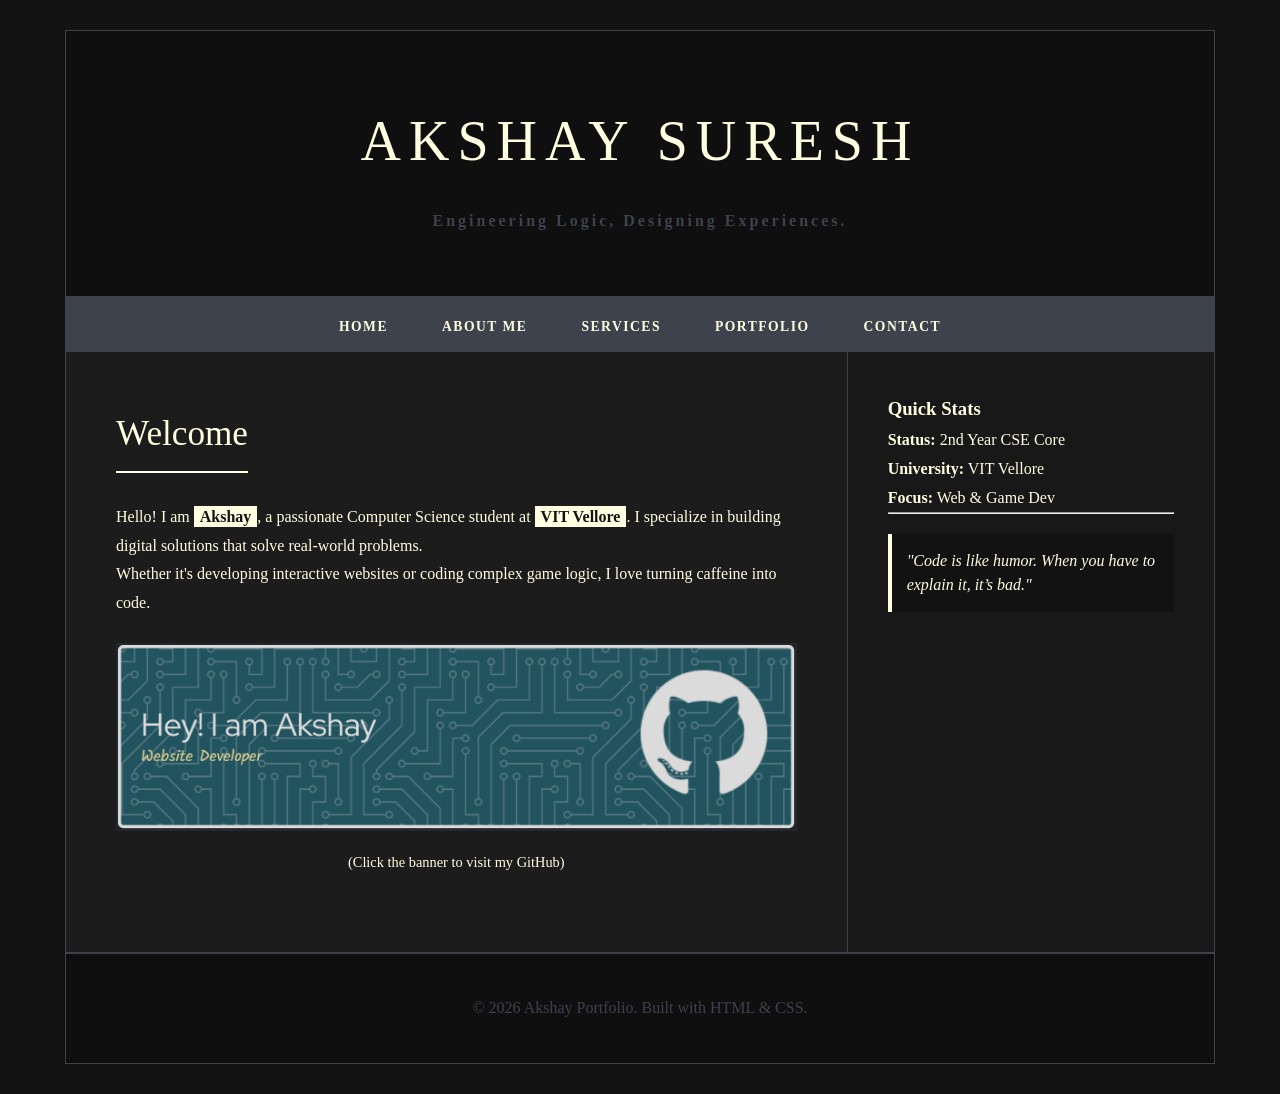
<file: index.html>
<!DOCTYPE html>
<html lang="en">
<head>
    <meta charset="UTF-8">
    <title>Akshay | CSE Portfolio</title>
    <link rel="stylesheet" href="style.css">
</head>
<body>

<div class="container">
    <header>
        <h1>AKSHAY SURESH</h1>
        <p>Engineering Logic, Designing Experiences.</p>
    </header>

    <nav>
        <a href="index.html">Home</a>
        <a href="about.html">About Me</a>
        <a href="services.html">Services</a>
        <a href="portfolio.html">Portfolio</a>
        <a href="contact.html">Contact</a>
    </nav>

    <aside>
    <h3>Quick Stats</h3>
    <p><strong>Status:</strong> 2nd Year CSE Core</p>
    <p><strong>University:</strong> VIT Vellore</p>
    <p><strong>Focus:</strong> Web & Game Dev</p>
    <hr>
    
    <div class="quote-box">
        <em>"Code is like humor. When you have to explain it, it’s bad."</em>
    </div>
</aside>

    <section class="main-content">
        <h2>Welcome</h2>
        <p>
            Hello! I am <span class="highlight">Akshay</span>, a passionate Computer Science student at 
            <span class="highlight">VIT Vellore</span>. I specialize in building digital solutions that solve real-world problems.
        </p>

        <p>
            Whether it's developing interactive websites or coding complex game logic, 
            I love turning caffeine into code.
        </p>

        <a href="https://github.com/" target="_blank">
            <img src="images/banner.png" alt="Visit my GitHub" class="banner">
        </a>
        
        <p style="text-align: center; margin-top: 10px; font-size: 0.9em;">
            (Click the banner to visit my GitHub)
        </p>
    </section>

    <footer>
        <p>&copy; 2026 Akshay Portfolio. Built with HTML & CSS.</p>
    </footer>
</div>

</body>
</html>
</file>
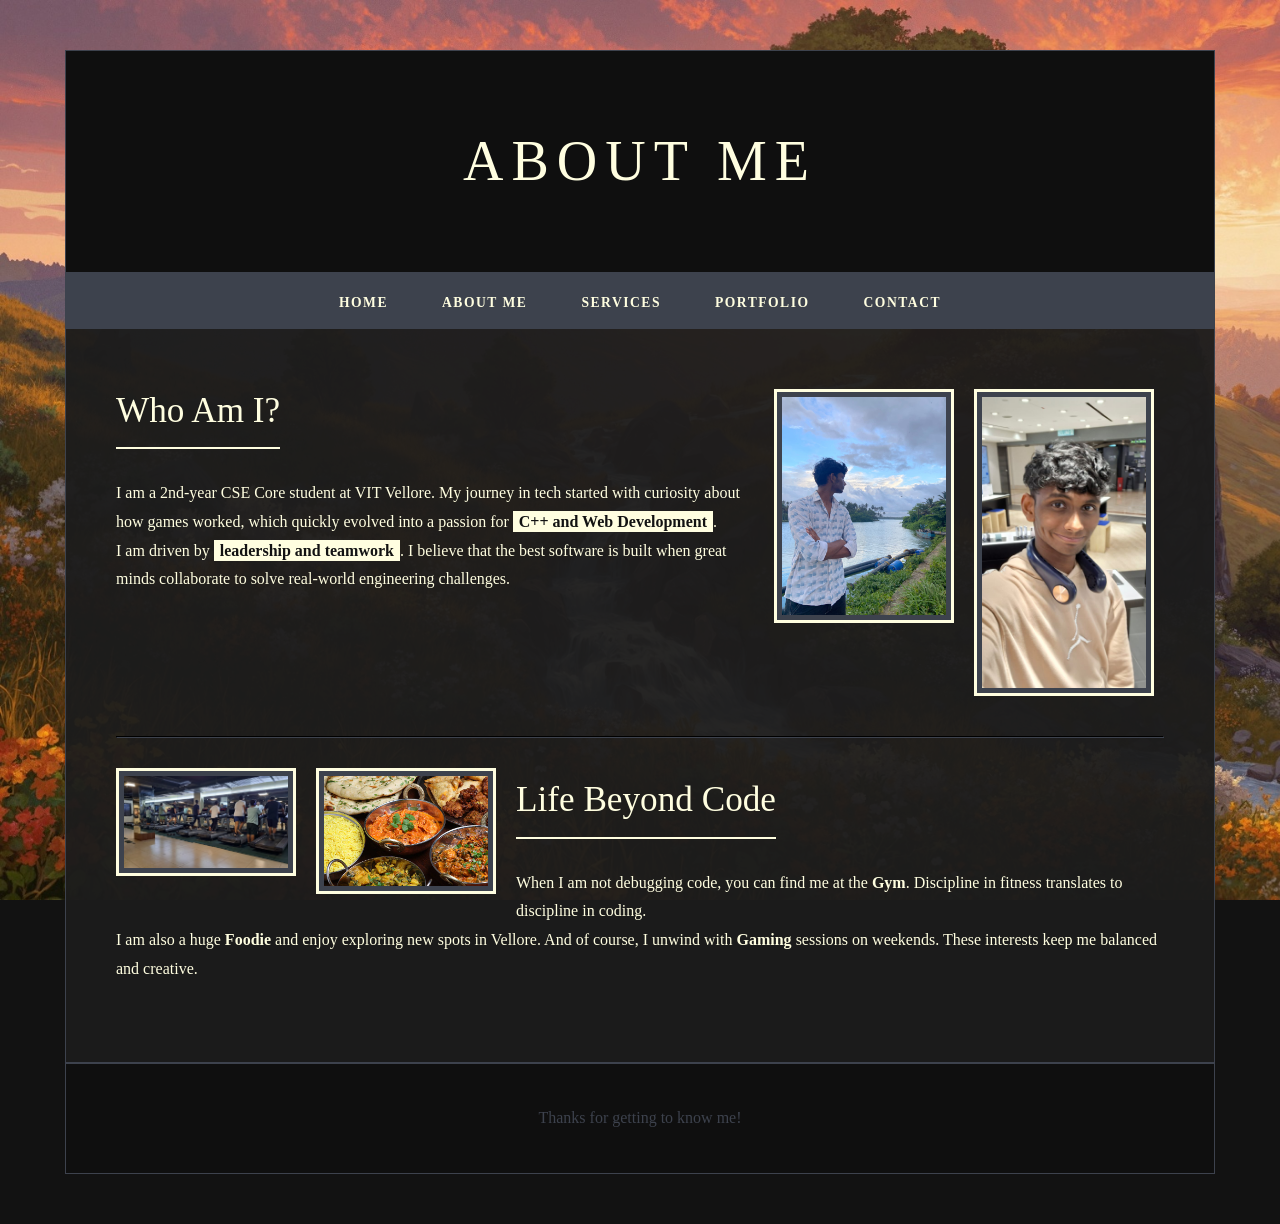
<file: about.html>
<!DOCTYPE html>
<html lang="en">
<head>
    <meta charset="UTF-8">
    <title>About Me | Akshay</title>
    <link rel="stylesheet" href="style.css">
</head>
<body class="about-page">

<div class="container">
    <header>
        <h1>About Me</h1>
    </header>

    <nav>
        <a href="index.html">Home</a>
        <a href="about.html">About Me</a>
        <a href="services.html">Services</a>
        <a href="portfolio.html">Portfolio</a>
        <a href="contact.html">Contact</a>
    </nav>

    <div class="main-content" style="width: 100%;"> 
        <img src="images/akshay.jpg" class="float-img" alt="Akshay Suresh - Portrait">
        
        <img src="images/akshay2.jpeg" class="float-img" alt="Akshay - Working">

        <h2>Who Am I?</h2>
        <p>
            I am a 2nd-year CSE Core student at VIT Vellore. My journey in tech started with curiosity 
            about how games worked, which quickly evolved into a passion for 
            <span class="highlight">C++ and Web Development</span>.
        </p>
        <p>
            I am driven by <span class="highlight">leadership and teamwork</span>. 
            I believe that the best software is built when great minds collaborate to solve 
            real-world engineering challenges.
        </p>

        <br style="clear:both"> 
        <hr style="border-color: #3D424D; margin: 30px 0;">

        <img src="images/gym.jpg" class="float-img" style="float:left; margin: 0 20px 20px 0;" alt="Gym Hobby">
        
        <img src="images/eating.jpg" class="float-img" style="float:left; margin: 0 20px 20px 0;" alt="Food Interest">
        
        <h2>Life Beyond Code</h2>
        <p>
            When I am not debugging code, you can find me at the <strong>Gym</strong>. 
            Discipline in fitness translates to discipline in coding.
        </p>
        <p>
            I am also a huge <strong>Foodie</strong> and enjoy exploring new spots in Vellore.
            And of course, I unwind with <strong>Gaming</strong> sessions on weekends. 
            These interests keep me balanced and creative.
        </p>
        <br style="clear:both">

    </div>

    <footer>
        <p>Thanks for getting to know me!</p>
    </footer>
</div>

</body>
</html>
</file>
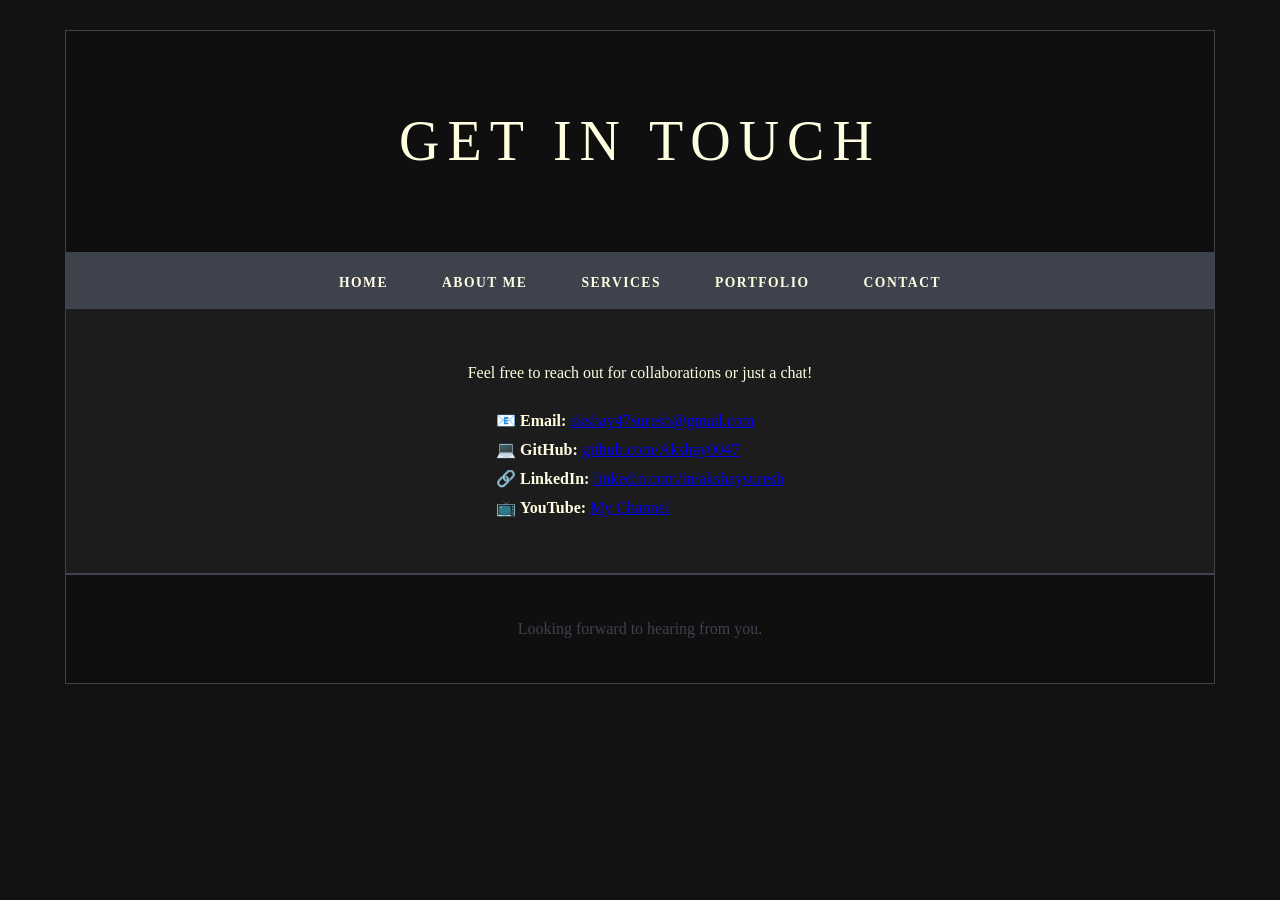
<file: contact.html>
<!DOCTYPE html>
<html lang="en">
<head>
    <meta charset="UTF-8">
    <title>Contact Me</title>
    <link rel="stylesheet" href="style.css">
</head>
<body>

<div class="container">
    <header>
        <h1>Get In Touch</h1>
    </header>

    <nav>
        <a href="index.html">Home</a>
        <a href="about.html">About Me</a>
        <a href="services.html">Services</a>
        <a href="portfolio.html">Portfolio</a>
        <a href="contact.html">Contact</a>
    </nav>


    <div class="main-content" style="width: 100%; text-align: center;">
        
        <p>Feel free to reach out for collaborations or just a chat!</p>

        <div class="card" style="display: inline-block; text-align: left; margin-top: 20px;">
            <p>📧 <strong>Email:</strong> <a href="mailto:akshay47suresh@gmail.com">akshay47suresh@gmail.com</a></p>
            <p>💻 <strong>GitHub:</strong> <a href="https://github.com/Akshay0047" target="_blank">github.com/Akshay0047</a></p>
            <p>🔗 <strong>LinkedIn:</strong> <a href="https://www.linkedin.com/in/akshay-suresh-5b1915327/" target="_blank">linkedin.com/in/akshaysuresh</a></p>
            <p>📺 <strong>YouTube:</strong> <a href="https://youtube.com/" target="_blank">My Channel</a></p>
        </div>

    </div>

    <footer>
        <p>Looking forward to hearing from you.</p>
    </footer>
</div>

</body>
</html>
</file>
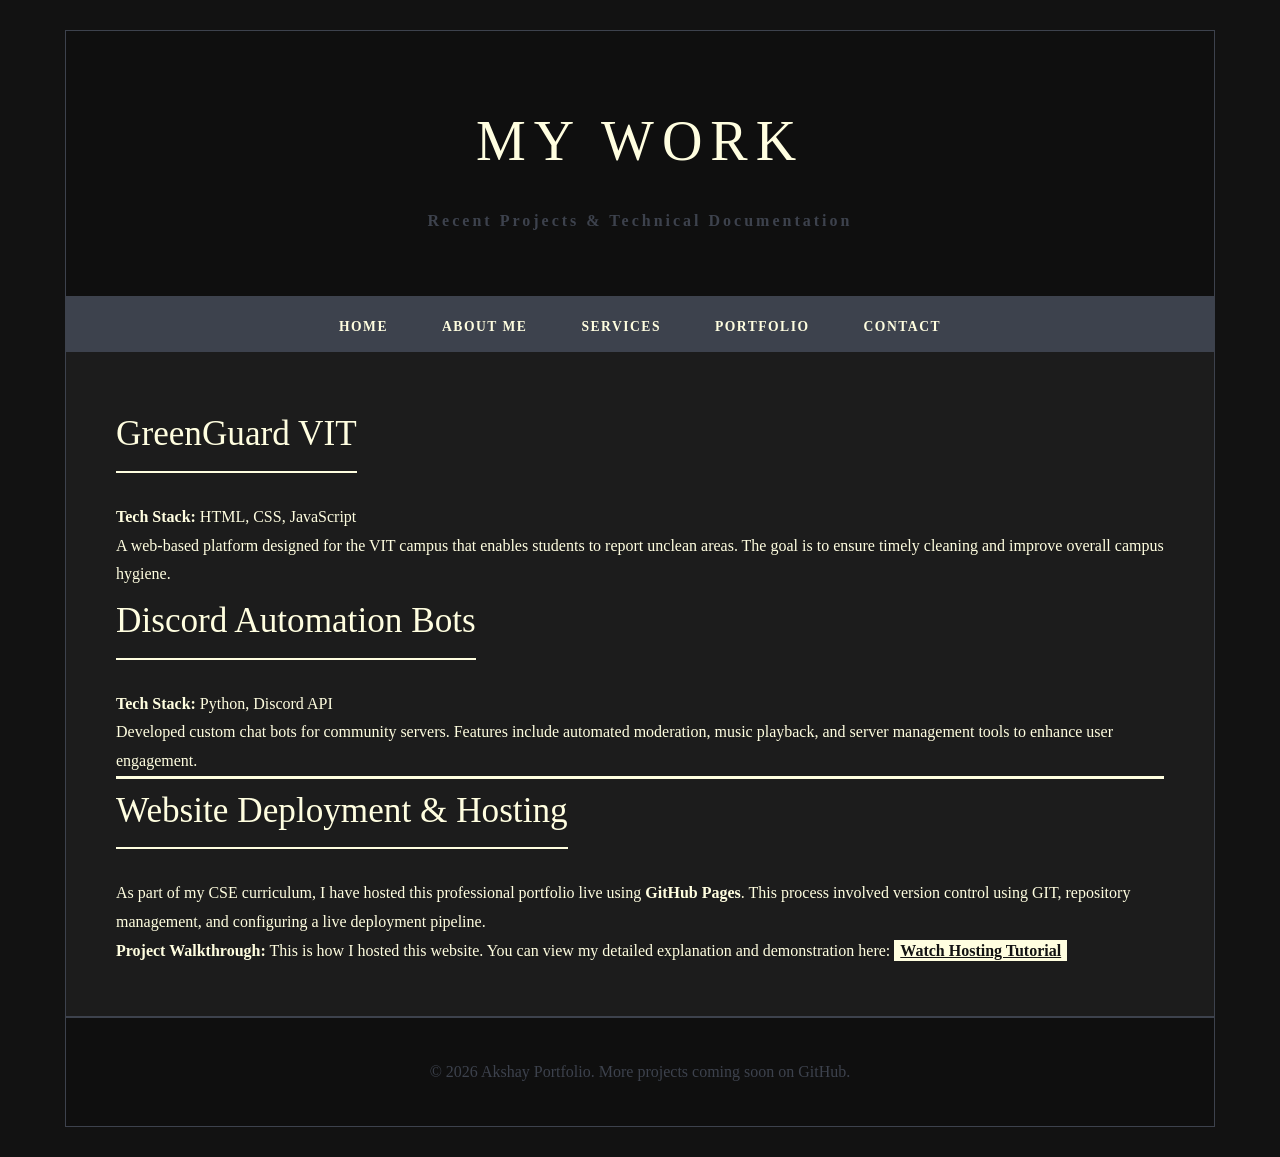
<file: portfolio.html>
<!DOCTYPE html>
<html lang="en">
<head>
    <meta charset="UTF-8">
    <title>My Portfolio | Akshay</title>
    <link rel="stylesheet" href="style.css">
</head>
<body>

<div class="container">
    <header>
        <h1>My Work</h1>
        <p>Recent Projects & Technical Documentation</p>
    </header>

    <nav>
        <a href="index.html">Home</a>
        <a href="about.html">About Me</a>
        <a href="services.html">Services</a>
        <a href="portfolio.html">Portfolio</a>
        <a href="contact.html">Contact</a>
    </nav>

    <div class="main-content" style="width: 100%;">
        
        <div class="card">
            <h2>GreenGuard VIT</h2>
            <p>
                <strong>Tech Stack:</strong> HTML, CSS, JavaScript
            </p>
            <p>
                A web-based platform designed for the VIT campus that enables students to 
                report unclean areas. The goal is to ensure timely cleaning and improve 
                overall campus hygiene.
            </p>
        </div>

        <div class="card">
            <h2>Discord Automation Bots</h2>
            <p>
                <strong>Tech Stack:</strong> Python, Discord API
            </p>
            <p>
                Developed custom chat bots for community servers. Features include 
                automated moderation, music playback, and server management tools 
                to enhance user engagement.
            </p>
        </div>

        <div class="card" style="border-top: 3px solid #FFFEE0;">
            <h2>Website Deployment & Hosting</h2>
            <p>
                As part of my CSE curriculum, I have hosted this professional portfolio live using <strong>GitHub Pages</strong>. 
                This process involved version control using GIT, repository management, and configuring a live deployment pipeline.
            </p>
            <p>
                <strong>Project Walkthrough:</strong> 
                This is how I hosted this website. You can view my detailed explanation and demonstration here: 
                <a href="https://drive.google.com/file/d/1GsnDVTEe576vqTi-hdaKzVie0F65KePm/view?usp=sharing" target="_blank" class="highlight">
                    Watch Hosting Tutorial
                </a>
            </p>
        </div>

    </div>

    <footer>
        <p>&copy; 2026 Akshay Portfolio. More projects coming soon on GitHub.</p>
    </footer>
</div>

</body>
</html>
</file>
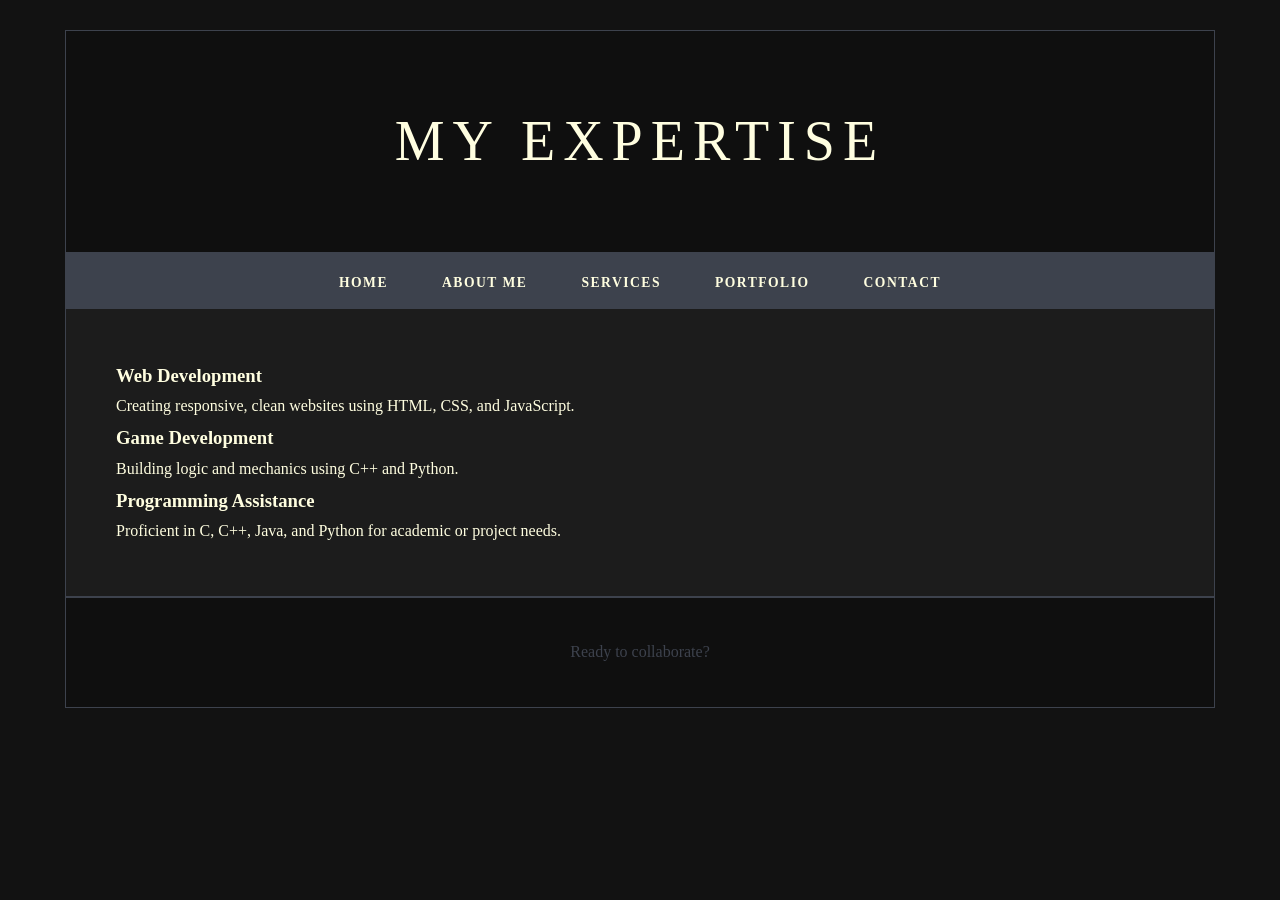
<file: services.html>
<!DOCTYPE html>
<html lang="en">
<head>
    <meta charset="UTF-8">
    <title>Services</title>
    <link rel="stylesheet" href="style.css">
</head>
<body>

<div class="container">
    <header>
        <h1>My Expertise</h1>
    </header>

    <nav>
        <a href="index.html">Home</a>
        <a href="about.html">About Me</a>
        <a href="services.html">Services</a>
        <a href="portfolio.html">Portfolio</a>
        <a href="contact.html">Contact</a>
    </nav>


    <div class="main-content" style="width: 100%;">
        
        <div class="card">
            <h3>Web Development</h3>
            <p>Creating responsive, clean websites using HTML, CSS, and JavaScript.</p>
        </div>

        <div class="card">
            <h3>Game Development</h3>
            <p>Building logic and mechanics using C++ and Python.</p>
        </div>

        <div class="card">
            <h3>Programming Assistance</h3>
            <p>Proficient in C, C++, Java, and Python for academic or project needs.</p>
        </div>

    </div>

    <footer>
        <p>Ready to collaborate?</p>
    </footer>
</div>

</body>
</html>
</file>
<file: style.css>
* {
    box-sizing: border-box;
    margin: 0;
    padding: 0;
}

/* --- THE PALETTE --- */
body {
    font-family: 'Garamond', 'Georgia', serif; /* Serif fonts look better in Ivory */
    background-color: #121212; /* Charcoal Black */
    color: #FFFEE0;           /* Soft Ivory - Brightened */
    line-height: 1.8;
}

/* --- LAYOUT CONTAINER --- */
.container {
    width: 90%;
    max-width: 1150px;
    margin: 30px auto;
    background-color: #1C1C1C; /* Slightly lighter than body for depth */
    border: 1px solid #3D424D; /* Cool Gray Border */
}

/* --- HEADER --- */
header {
    background-color: #0F0F0F;
    padding: 60px 20px;
    text-align: center;
    border-bottom: 4px solid #3D424D;
}

header h1 {
    font-size: 3.5em;
    color: #FFFEE0; 
    letter-spacing: 8px;
    text-transform: uppercase;
    font-weight: 300;
}

header p {
    color: #3D424D; /* Cool Gray */
    font-weight: bold;
    letter-spacing: 3px;
    margin-top: 15px;
}

/* --- NAVIGATION --- */
nav {
    background-color: #3D424D; /* Cool Gray Nav Bar - High Visibility */
    text-align: center;
    padding: 12px 0;
}

nav a {
    color: #FFFEE0; /* Ivory on Gray */
    text-decoration: none;
    font-weight: bold;
    margin: 0 25px;
    font-size: 0.85em;
    letter-spacing: 1.5px;
    text-transform: uppercase;
}

nav a:hover {
    color: #121212;
    background-color: #FFFEE0;
    padding: 12px 25px;
}

/* --- MAIN CONTENT & ASIDE --- */
.main-content {
    float: left;
    width: 68%;
    padding: 50px;
}

aside {
    float: right;
    width: 32%;
    padding: 40px;
    background-color: #181818; /* Darker than main content */
    border-left: 1px solid #3D424D;
    min-height: 600px;
}

/* --- TEXT ELEMENTS --- */
h2 {
    color: #FFFEE0;
    border-bottom: 2px solid #FFFEE0;
    display: inline-block;
    padding-bottom: 5px;
    margin-bottom: 30px;
    font-size: 2.2em;
    font-weight: 400;
}

.highlight {
    color: #121212;
    background-color: #FFFEE0; /* Inverted: Ivory bg makes it POP */
    padding: 2px 6px;
    font-weight: bold;
}

/* Styling using Element Box properties from your syllabus */
.quote-box {
    background-color: #121212; /* Charcoal Black */
    border-left: 4px solid #FFFEE0; /* Soft Ivory Border Property */
    padding: 15px; /* Padding Property */
    margin-top: 20px; /* Margin Property */
    line-height: 1.5; /* line-height Property */
}

.quote-box em {
    color: #FFFEE0; /* Color Property */
    font-family: 'Georgia', serif; /* Font Property */
    display: block;
}

/* --- IMAGES --- */
.banner {
    width: 100%;
    border: 2px solid #3D424D;
    margin-top: 25px;
    filter: brightness(0.8) contrast(1.2);
}

.float-img {
    float: right;
    width: 220px;
    margin: 10px 0 25px 25px;
    border: 1px solid #FFFEE0; /* Ivory Frame */
    padding: 8px;
    background-color: #3D424D;
}

/* --- FOOTER --- */
footer {
    clear: both;
    background-color: #0F0F0F;
    color: #3D424D;
    text-align: center;
    padding: 40px;
    border-top: 2px solid #3D424D;
}


body.about-page {
    background-image: url("images/tech-bg.jpg"); /* Ensure this file exists */
    background-repeat: no-repeat;
    background-attachment: fixed;
    background-size: cover;
}


.about-page .container {
    background-color: rgba(28, 28, 28, 0.95); /* Charcoal with 95% opacity */
    margin-top: 50px;
    margin-bottom: 50px;
}

/* Float styling for images */
.float-img {
    width: 180px; /* Specific width */
    float: right; /* Floating property */
    margin: 10px; /* Margin property */
    border: 3px solid #FFFEE0; /* Border property - Soft Ivory */
    padding: 5px; /* Padding property */
}
</file>
